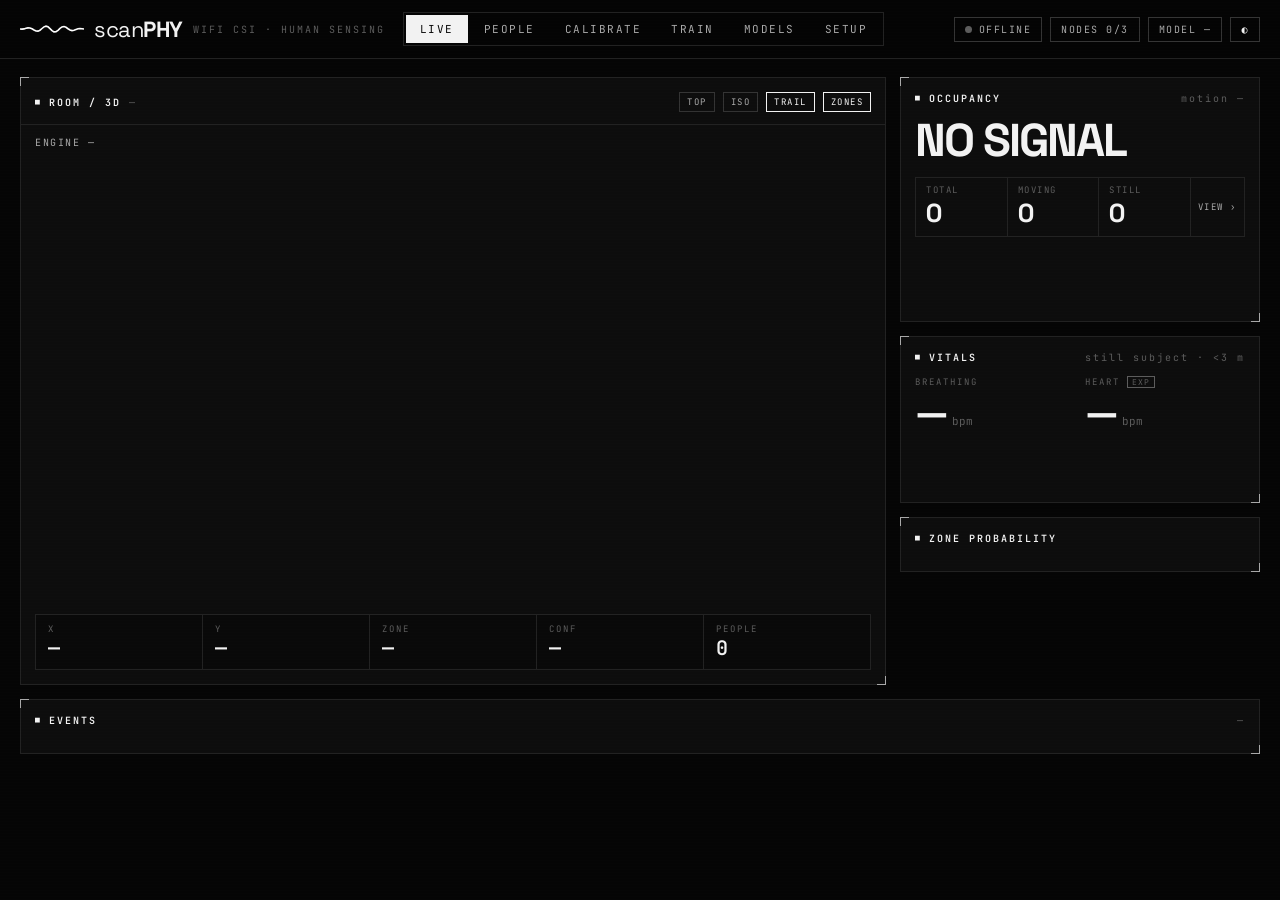
<file: scanphy/web/index.html>
<!doctype html>
<html lang="en">
<head>
<meta charset="utf-8">
<meta name="viewport" content="width=device-width, initial-scale=1">
<title>scanPHY</title>
<link rel="preconnect" href="https://fonts.googleapis.com">
<link rel="stylesheet" href="https://fonts.googleapis.com/css2?family=JetBrains+Mono:wght@300;400;600;800&family=Space+Grotesk:wght@400;600;700&display=swap">
<link rel="stylesheet" href="app.css">
<link rel="icon" href="data:image/svg+xml,%3Csvg xmlns='http://www.w3.org/2000/svg' viewBox='0 0 32 32'%3E%3Crect width='32' height='32' fill='%23000'/%3E%3Cpath d='M4 16h4l3-9 5 18 4-13 3 4h5' stroke='%23fff' stroke-width='2.4' fill='none'/%3E%3C/svg%3E">
<script type="importmap">{"imports": {"three": "./vendor/three.module.min.js"}}</script>
</head>
<body>
<div class="grain"></div>
<header class="topbar">
  <div class="brand">
    <svg viewBox="0 0 64 24" class="brand-wave" aria-hidden="true"><path id="brandPath" d="M0 12 L64 12"/></svg>
    <span class="brand-name">scan<b>PHY</b></span>
    <span class="brand-sub">wifi csi · human sensing</span>
  </div>
  <nav class="tabs" id="tabs">
    <button data-tab="live" class="on">Live</button>
    <button data-tab="people">People</button>
    <button data-tab="calibrate">Calibrate</button>
    <button data-tab="train">Train</button>
    <button data-tab="models">Models</button>
    <button data-tab="setup">Setup</button>
  </nav>
  <div class="pills">
    <span class="pill" id="pillLink"><i class="dot"></i><span>OFFLINE</span></span>
    <span class="pill" id="pillNodes">NODES 0/3</span>
    <span class="pill" id="pillModel">MODEL —</span>
    <button class="pill btn-ghost" id="themeBtn" title="Invert theme">◐</button>
  </div>
</header>

<main>
<!-- ================= LIVE ================= -->
<section class="tab-page on" id="page-live">
  <div class="live-grid">
    <div class="card viewport">
      <div class="card-h"><span>ROOM / 3D</span><span class="muted" id="roomLabel">—</span>
        <span class="spacer"></span>
        <button class="chip" id="viewTop">TOP</button><button class="chip" id="viewIso">ISO</button>
        <button class="chip on" id="toggleTrail">TRAIL</button><button class="chip on" id="toggleZones">ZONES</button></div>
      <div id="three" class="three"></div>
      <div class="hud">
        <div><small>X</small><b id="hudX">—</b></div>
        <div><small>Y</small><b id="hudY">—</b></div>
        <div><small>ZONE</small><b id="hudZone">—</b></div>
        <div><small>CONF</small><b id="hudConf">—</b></div>
        <div><small>PEOPLE</small><b id="hudPeople">0</b></div>
      </div>
      <div class="hud-tl" id="hudEngine">ENGINE —</div>
      <div class="hud-tr" id="hudTruth"></div>
    </div>

    <div class="side">
      <div class="card presence">
        <div class="card-h"><span>OCCUPANCY</span><span class="spacer"></span><span class="muted" id="motionVal">motion —</span></div>
        <div class="presence-big" id="presenceBig">NO SIGNAL</div>
        <div class="counts" id="countsLive">
          <div><small>TOTAL</small><b id="cTotal">0</b></div>
          <div><small>MOVING</small><b id="cMoving">0</b></div>
          <div><small>STILL</small><b id="cStill">0</b></div>
          <button class="chip" id="btnViewPeople">VIEW ›</button>
        </div>
        <div class="bars" id="actBars"></div>
        <canvas class="spark" id="motionSpark" height="48"></canvas>
      </div>
      <div class="card vitals">
        <div class="card-h"><span>VITALS</span><span class="spacer"></span><span class="muted">still subject · &lt;3 m</span></div>
        <div class="vit-row">
          <div class="vit"><small>BREATHING</small><b id="vBreath">—</b><em>bpm</em></div>
          <div class="vit"><small>HEART <span class="tag">EXP</span></small><b id="vHeart">—</b><em>bpm</em></div>
        </div>
        <canvas class="spark" id="breathWave" height="44"></canvas>
      </div>
      <div class="card">
        <div class="card-h"><span>ZONE PROBABILITY</span></div>
        <div class="zone-grid" id="zoneGrid"></div>
      </div>
    </div>
  </div>

  <div class="nodes-row" id="nodesRow"></div>

  <div class="card log">
    <div class="card-h"><span>EVENTS</span><span class="spacer"></span><span class="muted" id="udpStat">—</span></div>
    <ul id="events"></ul>
  </div>
</section>

<!-- ================= PEOPLE ================= -->
<section class="tab-page" id="page-people">
  <div class="people-top">
    <div class="card big-count"><small>PEOPLE IN ROOM</small><b id="pTotal">0</b><span class="muted" id="pTotalSub">—</span></div>
    <div class="card big-count"><small>MOVING</small><b id="pMoving">0</b><div class="dist" id="pDistMove"></div></div>
    <div class="card big-count"><small>STILL</small><b id="pStill">0</b><div class="dist" id="pDistStill"></div></div>
    <div class="card big-count stats"><small>LAST <span id="pWin">10</span> MIN</small>
      <div class="stat-row"><span>peak</span><b id="pPeak">0</b></div>
      <div class="stat-row"><span>occupied</span><b id="pOcc">0%</b></div>
      <div class="stat-row"><span>average</span><b id="pAvg">0</b></div></div>
  </div>
  <div class="card">
    <div class="card-h"><span>OCCUPANCY TIMELINE</span><span class="spacer"></span>
      <span class="legend"><i class="sw sw1"></i>moving <i class="sw sw2"></i>still</span>
      <button class="chip on" data-win="10">10 MIN</button><button class="chip" data-win="30">30 MIN</button><button class="chip" data-win="60">60 MIN</button></div>
    <canvas id="peopleChart" class="chart"></canvas>
  </div>
  <div class="card">
    <div class="card-h"><span>TEACH COUNTS (MAKES COUNTING ACCURATE IN YOUR ROOM)</span><span class="spacer"></span>
      <label>max people in this room <select id="maxPeople"><option>1</option><option>2</option><option>3</option></select></label></div>
    <p class="muted">The built-in models learned from simulated rooms only. Record each situation that really happens in your room
      (press the button, get into position during the countdown, then stay like that until it finishes), do each one 2-3 times,
      then press TRAIN. More examples = better counts. Set "max people" to the most people that will ever be here.</p>
    <div class="row"><label>seconds per recording <input type="number" id="teachSecs" value="30" min="10" max="120"></label>
      <span class="muted" id="teachInfo"></span></div>
    <div class="teach" id="teachGrid"></div>
    <div class="row"><button class="btn" id="btnTeachTrain">TRAIN WITH MY RECORDINGS</button>
      <button class="btn btn-ghost" id="btnTeachCancel">CANCEL RECORDING</button>
      <span class="muted">training runs in the background - see the Train tab</span></div>
  </div>
  <div class="card log">
    <div class="card-h"><span>COUNT CHANGES</span><span class="spacer"></span><span class="muted">counting is experimental · up to 3 people · more boards = better</span></div>
    <ul id="peopleEvents"></ul>
  </div>
</section>

<!-- ================= CALIBRATE ================= -->
<section class="tab-page" id="page-calibrate">
  <div class="card">
    <div class="card-h"><span>AUTO-CALIBRATE</span><span class="spacer"></span><span class="muted" id="acStatus">idle</span></div>
    <p class="muted">The nodes keep pinging the router, so WiFi frames flood the room continuously. scanPHY listens for a few minutes, picks the calmest stretch as the empty-room baseline, measures each link's noise and estimates how far the router is from each board. <b>Leave the room (or stay completely still) for at least the first 30 s.</b></p>
    <div class="row"><label>duration <select id="acSecs"><option value="60">1 min</option><option value="120" selected>2 min</option><option value="180">3 min</option><option value="300">5 min</option></select></label>
      <button class="btn" id="btnAutocal">START AUTO-CALIBRATION</button><button class="btn btn-ghost" id="btnAutocalStop">CANCEL</button></div>
    <div class="progress big"><i id="acProg"></i></div>
    <div id="acResult"></div>
  </div>
  <div class="two">
    <div class="card">
      <div class="card-h"><span>CALIBRATION WIZARD</span></div>
      <ol class="steps">
        <li><b>Empty-room baseline.</b> Everyone leaves the room. scanPHY learns what the room looks like with no one in it.
          <div class="row"><label>seconds <input type="number" id="blSecs" value="20" min="5" max="120"></label>
          <button class="btn" id="btnBaseline">CAPTURE BASELINE</button></div>
          <div class="progress"><i id="blProg"></i></div></li>
        <li><b>Grid recording.</b> Stand still at each highlighted spot on the map until the bar fills. Then walk around and leave the room for the last two steps.
          <div class="row">
            <label>grid spacing <select id="gridStep"><option>0.75</option><option selected>1.0</option><option>1.5</option></select> m</label>
            <label>seconds / spot <input type="number" id="ptSecs" value="10" min="3" max="60"></label>
            <label class="check"><input type="checkbox" id="autoTrainAfter" checked> train when finished</label>
          </div>
          <div class="row"><button class="btn" id="btnWizard">START WIZARD</button><button class="btn btn-ghost" id="btnWizardStop">STOP</button>
          <span class="muted" id="wizInfo"></span></div>
        </li>
        <li><b>Train.</b> The model is fine-tuned on the Jetson (GPU) using your recordings and hot-swapped live.</li>
      </ol>
      <div class="wizard-now" id="wizNow">
        <div class="wiz-step" id="wizStep">IDLE</div>
        <div class="wiz-big" id="wizBig">—</div>
        <div class="progress big"><i id="wizProg"></i></div>
      </div>
    </div>
    <div class="card">
      <div class="card-h"><span>FLOOR MAP</span><span class="spacer"></span><span class="muted">click to record a single spot</span></div>
      <canvas id="floorMap" class="floor"></canvas>
      <div class="row">
        <label>manual activity <select id="manAct"><option>still</option><option>moving</option><option>empty</option></select></label>
        <label>people moving <input type="number" id="manMove" value="" min="0" max="3" placeholder="auto"></label>
        <label>people still <input type="number" id="manStill" value="" min="0" max="3" placeholder="auto"></label>
        <label>seconds <input type="number" id="manSecs" value="10" min="3" max="120"></label>
        <button class="btn btn-ghost" id="btnManualFree">RECORD (NO POSITION)</button>
      </div>
    </div>
  </div>
  <div class="card">
    <div class="card-h"><span>RECORDINGS</span><span class="spacer"></span><span class="muted" id="recCount">0</span>
      <button class="chip" id="btnRecRefresh">REFRESH</button><button class="chip danger" id="btnRecClear">DELETE ALL</button></div>
    <table class="tbl" id="recTable"><thead><tr><th>id</th><th>label</th><th>position</th><th>frames</th><th>size</th><th></th></tr></thead><tbody></tbody></table>
  </div>
</section>

<!-- ================= TRAIN ================= -->
<section class="tab-page" id="page-train">
  <div class="two">
    <div class="card">
      <div class="card-h"><span>TRAINING</span><span class="spacer"></span><span class="pill" id="trainStatus">IDLE</span></div>
      <div class="row">
        <label>epochs <input type="number" id="trEpochs" value="60" min="5" max="400"></label>
        <label>synthetic windows <input type="number" id="trSynth" value="24000" min="0" max="500000" step="1000"></label>
        <label class="check"><input type="checkbox" id="trUseRec" checked> use my recordings</label>
      </div>
      <div class="row">
        <button class="btn" id="btnTrain">TRAIN NOW</button>
        <button class="btn btn-ghost" id="btnTrainStop">STOP</button>
        <label class="check"><input type="checkbox" id="autoTrain"> auto-train after 8 new recordings</label>
      </div>
      <div class="progress big"><i id="trProg"></i></div>
      <div class="metrics" id="trMetrics"></div>
      <pre class="console" id="trLog"></pre>
    </div>
    <div class="card">
      <div class="card-h"><span>LEARNING CURVE</span><span class="spacer"></span><span class="legend"><i class="l1"></i>loss <i class="l2"></i>activity <i class="l3"></i>zone</span></div>
      <canvas id="trChart" class="chart"></canvas>
    </div>
  </div>
</section>

<!-- ================= MODELS ================= -->
<section class="tab-page" id="page-models">
  <div class="card">
    <div class="card-h"><span>MODELS</span><span class="spacer"></span>
      <label class="btn btn-ghost upload">UPLOAD .NPZ<input type="file" id="modelUpload" accept=".npz"></label>
      <button class="chip" id="btnModelsRefresh">REFRESH</button></div>
    <p class="muted">Models are single <code>.npz</code> files. Train anywhere with <code>python -m scanphy train</code>, then upload here or copy into <code>models/</code> on the Jetson.</p>
    <table class="tbl" id="modelTable"><thead><tr><th>name</th><th>kind</th><th>created</th><th>activity</th><th>zone</th><th>xy err</th><th>device</th><th></th></tr></thead><tbody></tbody></table>
  </div>
</section>

<!-- ================= SETUP ================= -->
<section class="tab-page" id="page-setup">
  <div class="two">
    <div class="card">
      <div class="card-h"><span>ROOM &amp; NODES</span><span class="spacer"></span><span class="muted">metres · origin = floor corner</span></div>
      <form id="cfgForm" class="cfg"></form>
      <div class="row"><button class="btn" id="btnSaveCfg">SAVE CONFIG</button><span class="muted" id="cfgMsg"></span></div>
      <div class="row"><label class="btn btn-ghost upload">UPLOAD ROOM .GLB<input type="file" id="glbUpload" accept=".glb"></label>
        <span class="muted">Blender export, units = metres, origin at a floor corner.</span></div>
    </div>
    <div class="card">
      <div class="card-h"><span>FLASH THE ESP32-S3 NODES</span></div>
      <pre class="console code" id="flashCmds"></pre>
      <p class="muted">Place nodes in a triangle around the room at desk height (~1 m), not all on one wall, with clear line of sight between at least two pairs.</p>
    </div>
  </div>
</section>
</main>

<div class="toast" id="toast"></div>
<script type="module" src="app.js"></script>
</body>
</html>
</file>
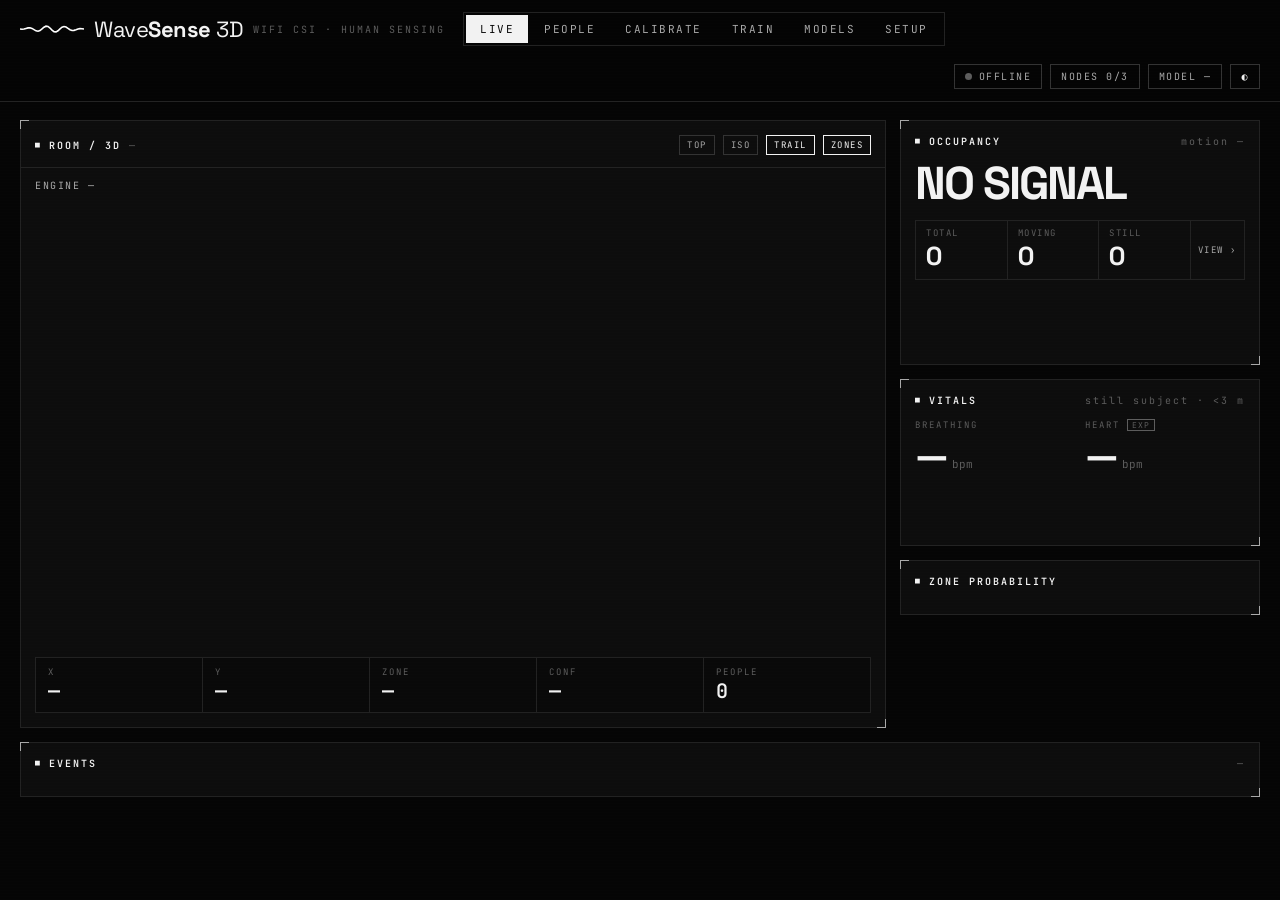
<file: wavesense/web/index.html>
<!doctype html>
<html lang="en">
<head>
<meta charset="utf-8">
<meta name="viewport" content="width=device-width, initial-scale=1">
<title>WaveSense 3D</title>
<link rel="preconnect" href="https://fonts.googleapis.com">
<link rel="stylesheet" href="https://fonts.googleapis.com/css2?family=JetBrains+Mono:wght@300;400;600;800&family=Space+Grotesk:wght@400;600;700&display=swap">
<link rel="stylesheet" href="app.css">
<link rel="icon" href="data:image/svg+xml,%3Csvg xmlns='http://www.w3.org/2000/svg' viewBox='0 0 32 32'%3E%3Crect width='32' height='32' fill='%23000'/%3E%3Cpath d='M4 16h4l3-9 5 18 4-13 3 4h5' stroke='%23fff' stroke-width='2.4' fill='none'/%3E%3C/svg%3E">
<script type="importmap">{"imports": {"three": "./vendor/three.module.min.js"}}</script>
</head>
<body>
<div class="grain"></div>
<header class="topbar">
  <div class="brand">
    <svg viewBox="0 0 64 24" class="brand-wave" aria-hidden="true"><path id="brandPath" d="M0 12 L64 12"/></svg>
    <span class="brand-name">Wave<b>Sense</b> 3D</span>
    <span class="brand-sub">wifi csi · human sensing</span>
  </div>
  <nav class="tabs" id="tabs">
    <button data-tab="live" class="on">Live</button>
    <button data-tab="people">People</button>
    <button data-tab="calibrate">Calibrate</button>
    <button data-tab="train">Train</button>
    <button data-tab="models">Models</button>
    <button data-tab="setup">Setup</button>
  </nav>
  <div class="pills">
    <span class="pill" id="pillLink"><i class="dot"></i><span>OFFLINE</span></span>
    <span class="pill" id="pillNodes">NODES 0/3</span>
    <span class="pill" id="pillModel">MODEL —</span>
    <button class="pill btn-ghost" id="themeBtn" title="Invert theme">◐</button>
  </div>
</header>

<main>
<!-- ================= LIVE ================= -->
<section class="tab-page on" id="page-live">
  <div class="live-grid">
    <div class="card viewport">
      <div class="card-h"><span>ROOM / 3D</span><span class="muted" id="roomLabel">—</span>
        <span class="spacer"></span>
        <button class="chip" id="viewTop">TOP</button><button class="chip" id="viewIso">ISO</button>
        <button class="chip on" id="toggleTrail">TRAIL</button><button class="chip on" id="toggleZones">ZONES</button></div>
      <div id="three" class="three"></div>
      <div class="hud">
        <div><small>X</small><b id="hudX">—</b></div>
        <div><small>Y</small><b id="hudY">—</b></div>
        <div><small>ZONE</small><b id="hudZone">—</b></div>
        <div><small>CONF</small><b id="hudConf">—</b></div>
        <div><small>PEOPLE</small><b id="hudPeople">0</b></div>
      </div>
      <div class="hud-tl" id="hudEngine">ENGINE —</div>
      <div class="hud-tr" id="hudTruth"></div>
    </div>

    <div class="side">
      <div class="card presence">
        <div class="card-h"><span>OCCUPANCY</span><span class="spacer"></span><span class="muted" id="motionVal">motion —</span></div>
        <div class="presence-big" id="presenceBig">NO SIGNAL</div>
        <div class="counts" id="countsLive">
          <div><small>TOTAL</small><b id="cTotal">0</b></div>
          <div><small>MOVING</small><b id="cMoving">0</b></div>
          <div><small>STILL</small><b id="cStill">0</b></div>
          <button class="chip" id="btnViewPeople">VIEW ›</button>
        </div>
        <div class="bars" id="actBars"></div>
        <canvas class="spark" id="motionSpark" height="48"></canvas>
      </div>
      <div class="card vitals">
        <div class="card-h"><span>VITALS</span><span class="spacer"></span><span class="muted">still subject · &lt;3 m</span></div>
        <div class="vit-row">
          <div class="vit"><small>BREATHING</small><b id="vBreath">—</b><em>bpm</em></div>
          <div class="vit"><small>HEART <span class="tag">EXP</span></small><b id="vHeart">—</b><em>bpm</em></div>
        </div>
        <canvas class="spark" id="breathWave" height="44"></canvas>
      </div>
      <div class="card">
        <div class="card-h"><span>ZONE PROBABILITY</span></div>
        <div class="zone-grid" id="zoneGrid"></div>
      </div>
    </div>
  </div>

  <div class="nodes-row" id="nodesRow"></div>

  <div class="card log">
    <div class="card-h"><span>EVENTS</span><span class="spacer"></span><span class="muted" id="udpStat">—</span></div>
    <ul id="events"></ul>
  </div>
</section>

<!-- ================= PEOPLE ================= -->
<section class="tab-page" id="page-people">
  <div class="people-top">
    <div class="card big-count"><small>PEOPLE IN ROOM</small><b id="pTotal">0</b><span class="muted" id="pTotalSub">—</span></div>
    <div class="card big-count"><small>MOVING</small><b id="pMoving">0</b><div class="dist" id="pDistMove"></div></div>
    <div class="card big-count"><small>STILL</small><b id="pStill">0</b><div class="dist" id="pDistStill"></div></div>
    <div class="card big-count stats"><small>LAST <span id="pWin">10</span> MIN</small>
      <div class="stat-row"><span>peak</span><b id="pPeak">0</b></div>
      <div class="stat-row"><span>occupied</span><b id="pOcc">0%</b></div>
      <div class="stat-row"><span>average</span><b id="pAvg">0</b></div></div>
  </div>
  <div class="card">
    <div class="card-h"><span>OCCUPANCY TIMELINE</span><span class="spacer"></span>
      <span class="legend"><i class="sw sw1"></i>moving <i class="sw sw2"></i>still</span>
      <button class="chip on" data-win="10">10 MIN</button><button class="chip" data-win="30">30 MIN</button><button class="chip" data-win="60">60 MIN</button></div>
    <canvas id="peopleChart" class="chart"></canvas>
  </div>
  <div class="card">
    <div class="card-h"><span>TEACH COUNTS (MAKES COUNTING ACCURATE IN YOUR ROOM)</span><span class="spacer"></span>
      <label>max people in this room <select id="maxPeople"><option>1</option><option>2</option><option>3</option></select></label></div>
    <p class="muted">The built-in models learned from simulated rooms only. Record each situation that really happens in your room
      (press the button, get into position during the countdown, then stay like that until it finishes), do each one 2-3 times,
      then press TRAIN. More examples = better counts. Set "max people" to the most people that will ever be here.</p>
    <div class="row"><label>seconds per recording <input type="number" id="teachSecs" value="30" min="10" max="120"></label>
      <span class="muted" id="teachInfo"></span></div>
    <div class="teach" id="teachGrid"></div>
    <div class="row"><button class="btn" id="btnTeachTrain">TRAIN WITH MY RECORDINGS</button>
      <button class="btn btn-ghost" id="btnTeachCancel">CANCEL RECORDING</button>
      <span class="muted">training runs in the background - see the Train tab</span></div>
  </div>
  <div class="card log">
    <div class="card-h"><span>COUNT CHANGES</span><span class="spacer"></span><span class="muted">counting is experimental · up to 3 people · more boards = better</span></div>
    <ul id="peopleEvents"></ul>
  </div>
</section>

<!-- ================= CALIBRATE ================= -->
<section class="tab-page" id="page-calibrate">
  <div class="card">
    <div class="card-h"><span>AUTO-CALIBRATE</span><span class="spacer"></span><span class="muted" id="acStatus">idle</span></div>
    <p class="muted">The nodes keep pinging the router, so WiFi frames flood the room continuously. WaveSense 3D listens for a few minutes, picks the calmest stretch as the empty-room baseline, measures each link's noise and estimates how far the router is from each board. <b>Leave the room (or stay completely still) for at least the first 30 s.</b></p>
    <div class="row"><label>duration <select id="acSecs"><option value="60">1 min</option><option value="120" selected>2 min</option><option value="180">3 min</option><option value="300">5 min</option></select></label>
      <button class="btn" id="btnAutocal">START AUTO-CALIBRATION</button><button class="btn btn-ghost" id="btnAutocalStop">CANCEL</button></div>
    <div class="progress big"><i id="acProg"></i></div>
    <div id="acResult"></div>
  </div>
  <div class="two">
    <div class="card">
      <div class="card-h"><span>CALIBRATION WIZARD</span></div>
      <ol class="steps">
        <li><b>Empty-room baseline.</b> Everyone leaves the room. WaveSense 3D learns what the room looks like with no one in it.
          <div class="row"><label>seconds <input type="number" id="blSecs" value="20" min="5" max="120"></label>
          <button class="btn" id="btnBaseline">CAPTURE BASELINE</button></div>
          <div class="progress"><i id="blProg"></i></div></li>
        <li><b>Grid recording.</b> Stand still at each highlighted spot on the map until the bar fills. Then walk around and leave the room for the last two steps.
          <div class="row">
            <label>grid spacing <select id="gridStep"><option>0.75</option><option selected>1.0</option><option>1.5</option></select> m</label>
            <label>seconds / spot <input type="number" id="ptSecs" value="10" min="3" max="60"></label>
            <label class="check"><input type="checkbox" id="autoTrainAfter" checked> train when finished</label>
          </div>
          <div class="row"><button class="btn" id="btnWizard">START WIZARD</button><button class="btn btn-ghost" id="btnWizardStop">STOP</button>
          <span class="muted" id="wizInfo"></span></div>
        </li>
        <li><b>Train.</b> The model is fine-tuned on the Jetson (GPU) using your recordings and hot-swapped live.</li>
      </ol>
      <div class="wizard-now" id="wizNow">
        <div class="wiz-step" id="wizStep">IDLE</div>
        <div class="wiz-big" id="wizBig">—</div>
        <div class="progress big"><i id="wizProg"></i></div>
      </div>
    </div>
    <div class="card">
      <div class="card-h"><span>FLOOR MAP</span><span class="spacer"></span><span class="muted">click to record a single spot</span></div>
      <canvas id="floorMap" class="floor"></canvas>
      <div class="row">
        <label>manual activity <select id="manAct"><option>still</option><option>moving</option><option>empty</option></select></label>
        <label>people moving <input type="number" id="manMove" value="" min="0" max="3" placeholder="auto"></label>
        <label>people still <input type="number" id="manStill" value="" min="0" max="3" placeholder="auto"></label>
        <label>seconds <input type="number" id="manSecs" value="10" min="3" max="120"></label>
        <button class="btn btn-ghost" id="btnManualFree">RECORD (NO POSITION)</button>
      </div>
    </div>
  </div>
  <div class="card">
    <div class="card-h"><span>RECORDINGS</span><span class="spacer"></span><span class="muted" id="recCount">0</span>
      <button class="chip" id="btnRecRefresh">REFRESH</button><button class="chip danger" id="btnRecClear">DELETE ALL</button></div>
    <table class="tbl" id="recTable"><thead><tr><th>id</th><th>label</th><th>position</th><th>frames</th><th>size</th><th></th></tr></thead><tbody></tbody></table>
  </div>
</section>

<!-- ================= TRAIN ================= -->
<section class="tab-page" id="page-train">
  <div class="two">
    <div class="card">
      <div class="card-h"><span>TRAINING</span><span class="spacer"></span><span class="pill" id="trainStatus">IDLE</span></div>
      <div class="row">
        <label>epochs <input type="number" id="trEpochs" value="60" min="5" max="400"></label>
        <label>synthetic windows <input type="number" id="trSynth" value="24000" min="0" max="500000" step="1000"></label>
        <label class="check"><input type="checkbox" id="trUseRec" checked> use my recordings</label>
      </div>
      <div class="row">
        <button class="btn" id="btnTrain">TRAIN NOW</button>
        <button class="btn btn-ghost" id="btnTrainStop">STOP</button>
        <label class="check"><input type="checkbox" id="autoTrain"> auto-train after 8 new recordings</label>
      </div>
      <div class="progress big"><i id="trProg"></i></div>
      <div class="metrics" id="trMetrics"></div>
      <pre class="console" id="trLog"></pre>
    </div>
    <div class="card">
      <div class="card-h"><span>LEARNING CURVE</span><span class="spacer"></span><span class="legend"><i class="l1"></i>loss <i class="l2"></i>activity <i class="l3"></i>zone</span></div>
      <canvas id="trChart" class="chart"></canvas>
    </div>
  </div>
</section>

<!-- ================= MODELS ================= -->
<section class="tab-page" id="page-models">
  <div class="card">
    <div class="card-h"><span>MODELS</span><span class="spacer"></span>
      <label class="btn btn-ghost upload">UPLOAD .NPZ<input type="file" id="modelUpload" accept=".npz"></label>
      <button class="chip" id="btnModelsRefresh">REFRESH</button></div>
    <p class="muted">Models are single <code>.npz</code> files. Train anywhere with <code>python -m wavesense train</code>, then upload here or copy into <code>models/</code> on the Jetson.</p>
    <table class="tbl" id="modelTable"><thead><tr><th>name</th><th>kind</th><th>created</th><th>activity</th><th>zone</th><th>xy err</th><th>device</th><th></th></tr></thead><tbody></tbody></table>
  </div>
</section>

<!-- ================= SETUP ================= -->
<section class="tab-page" id="page-setup">
  <div class="two">
    <div class="card">
      <div class="card-h"><span>ROOM &amp; NODES</span><span class="spacer"></span><span class="muted">metres · origin = floor corner</span></div>
      <form id="cfgForm" class="cfg"></form>
      <div class="row"><button class="btn" id="btnSaveCfg">SAVE CONFIG</button><span class="muted" id="cfgMsg"></span></div>
      <div class="row"><label class="btn btn-ghost upload">UPLOAD ROOM .GLB<input type="file" id="glbUpload" accept=".glb"></label>
        <span class="muted">Blender export, units = metres, origin at a floor corner.</span></div>
    </div>
    <div class="card">
      <div class="card-h"><span>FLASH THE ESP32-S3 NODES</span></div>
      <pre class="console code" id="flashCmds"></pre>
      <p class="muted">Place nodes in a triangle around the room at desk height (~1 m), not all on one wall, with clear line of sight between at least two pairs.</p>
    </div>
  </div>
</section>
</main>

<div class="toast" id="toast"></div>
<script type="module" src="app.js"></script>
</body>
</html>
</file>
<file: scanphy/web/app.css>
:root {
  --bg: #050505;
  --bg2: #0c0c0c;
  --card: #0d0d0d;
  --line: #222;
  --line2: #333;
  --fg: #f2f2f2;
  --fg2: #a8a8a8;
  --fg3: #5c5c5c;
  --accent: #ffffff;
  --mono: "JetBrains Mono", ui-monospace, SFMono-Regular, Menlo, Consolas, monospace;
  --sans: "Space Grotesk", system-ui, sans-serif;
}
:root[data-theme="light"] {
  --bg: #f4f4f1; --bg2: #ebebe7; --card: #fbfbf9; --line: #d6d6d0; --line2: #c2c2bb;
  --fg: #0b0b0b; --fg2: #4b4b4b; --fg3: #8f8f8a; --accent: #000;
}
* { box-sizing: border-box; }
html, body { margin: 0; background: var(--bg); color: var(--fg); font-family: var(--mono); font-size: 13px; }
body { min-height: 100vh; }
.grain { pointer-events: none; position: fixed; inset: 0; z-index: 50; opacity: .05;
  background-image: repeating-linear-gradient(0deg, rgba(255,255,255,.6) 0 1px, transparent 1px 3px); mix-blend-mode: overlay; }

/* ---- top bar ---- */
.topbar { position: sticky; top: 0; z-index: 20; display: flex; align-items: center; gap: 18px; padding: 12px 20px;
  background: color-mix(in srgb, var(--bg) 88%, transparent); backdrop-filter: blur(8px); border-bottom: 1px solid var(--line); flex-wrap: wrap; }
.brand { display: flex; align-items: center; gap: 10px; }
.brand-wave { width: 64px; height: 24px; }
.brand-wave path { stroke: var(--accent); stroke-width: 1.6; fill: none; }
.brand-name { font-family: var(--sans); font-size: 22px; letter-spacing: -.5px; font-weight: 400; }
.brand-name b { font-weight: 700; }
.brand-sub { color: var(--fg3); font-size: 10px; text-transform: uppercase; letter-spacing: 2px; }
.tabs { display: flex; gap: 2px; border: 1px solid var(--line); padding: 2px; }
.tabs button { background: none; border: 0; color: var(--fg2); font: inherit; padding: 7px 14px; cursor: pointer;
  text-transform: uppercase; letter-spacing: 1.5px; font-size: 11px; }
.tabs button:hover { color: var(--fg); }
.tabs button.on { background: var(--fg); color: var(--bg); }
.pills { margin-left: auto; display: flex; gap: 8px; align-items: center; flex-wrap: wrap; }
.pill { border: 1px solid var(--line2); padding: 5px 10px; font-size: 10px; letter-spacing: 1.5px; text-transform: uppercase;
  color: var(--fg2); display: inline-flex; align-items: center; gap: 7px; background: none; font-family: var(--mono); }
.pill .dot { width: 7px; height: 7px; border-radius: 50%; background: var(--fg3); }
.pill.live .dot { background: var(--fg); box-shadow: 0 0 0 0 var(--fg); animation: pulse 1.6s infinite; }
.pill.live { color: var(--fg); border-color: var(--fg); }
@keyframes pulse { 0% { box-shadow: 0 0 0 0 rgba(255,255,255,.7); } 100% { box-shadow: 0 0 0 9px rgba(255,255,255,0); } }

main { padding: 18px 20px 40px; max-width: 1680px; margin: 0 auto; }
.tab-page { display: none; animation: fade .25s ease; }
.tab-page.on { display: block; }
@keyframes fade { from { opacity: 0; transform: translateY(4px); } to { opacity: 1; transform: none; } }

/* ---- cards ---- */
.card { background: var(--card); border: 1px solid var(--line); padding: 14px; position: relative; margin-bottom: 14px; }
.card::before, .card::after { content: ""; position: absolute; width: 8px; height: 8px; border-color: var(--fg2); border-style: solid; }
.card::before { top: -1px; left: -1px; border-width: 1px 0 0 1px; }
.card::after { bottom: -1px; right: -1px; border-width: 0 1px 1px 0; }
.card-h { display: flex; align-items: center; gap: 8px; font-size: 10px; letter-spacing: 2px; color: var(--fg2); margin-bottom: 12px; flex-wrap: wrap; }
.card-h > span:first-child { color: var(--fg); font-weight: 600; }
.card-h > span:first-child::before { content: "■ "; font-size: 8px; vertical-align: 1px; }
.spacer { flex: 1; }
.muted { color: var(--fg3); }
.tag { border: 1px solid var(--fg3); padding: 0 4px; font-size: 8px; letter-spacing: 1px; }

.live-grid { display: grid; grid-template-columns: minmax(0, 1fr) 360px; gap: 14px; }
.side .card { margin-bottom: 14px; }
.viewport { padding: 14px 14px 0; }
.three { height: 560px; margin: 0 -14px; border-top: 1px solid var(--line); position: relative; overflow: hidden; }
.three canvas { display: block; width: 100% !important; height: 100% !important; }
.live-grid > *, .two > *, .nodes-row > * { min-width: 0; }
.hud { position: absolute; left: 14px; right: 14px; bottom: 14px; display: grid; grid-template-columns: repeat(5, 1fr); gap: 1px;
  background: var(--line); border: 1px solid var(--line); pointer-events: none; }
.hud div { background: color-mix(in srgb, var(--bg) 85%, transparent); padding: 8px 12px; }
.hud small { display: block; color: var(--fg3); font-size: 9px; letter-spacing: 2px; }
.hud b { font-size: 20px; font-weight: 600; font-variant-numeric: tabular-nums; }
.hud-tl, .hud-tr { position: absolute; top: 58px; font-size: 10px; letter-spacing: 1.5px; color: var(--fg2); pointer-events: none; }
.hud-tl { left: 14px; }
.hud-tr { right: 14px; text-align: right; }

.presence-big { font-family: var(--sans); font-size: 46px; font-weight: 700; letter-spacing: -2px; line-height: 1; margin: 4px 0 14px; }
.presence-big.on { animation: glitch 2.5s infinite; }
@keyframes glitch { 0%, 92%, 100% { transform: none; opacity: 1; } 93% { transform: translateX(2px); opacity: .7; } 95% { transform: translateX(-2px); } }
.bars { display: grid; gap: 6px; margin-bottom: 10px; }
.bar { display: grid; grid-template-columns: 70px 1fr 44px; align-items: center; gap: 8px; font-size: 10px; letter-spacing: 1px; color: var(--fg2); }
.bar .track { height: 8px; border: 1px solid var(--line2); position: relative; overflow: hidden; }
.bar .fill { position: absolute; inset: 0 auto 0 0; background: var(--fg); transition: width .25s; }
.bar.max { color: var(--fg); }
.bar span:last-child { text-align: right; font-variant-numeric: tabular-nums; }
.spark { width: 100%; height: 48px; display: block; }
#breathWave { height: 44px; }

.vit-row { display: grid; grid-template-columns: 1fr 1fr; gap: 10px; margin-bottom: 8px; }
.vit small { display: block; color: var(--fg3); font-size: 9px; letter-spacing: 2px; }
.vit b { font-family: var(--sans); font-size: 38px; font-weight: 700; letter-spacing: -1px; font-variant-numeric: tabular-nums; }
.vit em { font-style: normal; color: var(--fg3); margin-left: 4px; font-size: 11px; }

.zone-grid { display: grid; gap: 3px; }
.zone-grid div { aspect-ratio: 1.4; border: 1px solid var(--line2); display: flex; align-items: flex-end; justify-content: space-between;
  padding: 4px 6px; font-size: 10px; color: var(--fg2); transition: background .3s, color .3s; }
.zone-grid div.hot { color: var(--bg); }

.nodes-row { display: grid; grid-template-columns: repeat(3, 1fr); gap: 14px; }
.node .stats { display: grid; grid-template-columns: repeat(4, 1fr); gap: 6px; margin-bottom: 10px; }
.node .stats small { display: block; font-size: 9px; color: var(--fg3); letter-spacing: 1.5px; }
.node .stats b { font-size: 15px; font-variant-numeric: tabular-nums; }
.node canvas { width: 100%; height: 90px; display: block; image-rendering: pixelated; border: 1px solid var(--line); }
.node.dead { opacity: .45; }
.node .state { font-size: 10px; letter-spacing: 1.5px; }

.log ul { list-style: none; margin: 0; padding: 0; max-height: 160px; overflow: auto; font-size: 11px; }
.log li { padding: 3px 0; border-bottom: 1px dashed var(--line); color: var(--fg2); display: flex; gap: 12px; }
.log li time { color: var(--fg3); }
.log li.warn { color: var(--fg); }
.log li.warn::before { content: "!"; font-weight: 800; }

/* ---- forms ---- */
.two { display: grid; grid-template-columns: 1fr 1fr; gap: 14px; }
.row { display: flex; gap: 10px; align-items: center; flex-wrap: wrap; margin: 10px 0; }
label { color: var(--fg2); font-size: 11px; display: inline-flex; gap: 6px; align-items: center; }
input, select { background: var(--bg); color: var(--fg); border: 1px solid var(--line2); font: inherit; padding: 6px 8px; width: 80px; }
select { width: auto; }
input[type=checkbox] { width: auto; accent-color: var(--fg); }
input:focus, select:focus { outline: 1px solid var(--fg); }
.btn { background: var(--fg); color: var(--bg); border: 1px solid var(--fg); font: inherit; font-weight: 600; letter-spacing: 1.5px;
  font-size: 11px; padding: 8px 14px; cursor: pointer; transition: transform .1s; }
.btn:hover { transform: translate(-1px, -1px); box-shadow: 2px 2px 0 var(--fg3); }
.btn:disabled { opacity: .35; cursor: not-allowed; transform: none; box-shadow: none; }
.btn-ghost { background: transparent; color: var(--fg); }
.chip { background: none; border: 1px solid var(--line2); color: var(--fg2); font: inherit; font-size: 9px; letter-spacing: 1.5px; padding: 3px 7px; cursor: pointer; }
.chip.on, .chip:hover { color: var(--fg); border-color: var(--fg); }
.chip.danger:hover { background: var(--fg); color: var(--bg); }
.upload { position: relative; overflow: hidden; }
.upload input { position: absolute; inset: 0; opacity: 0; cursor: pointer; width: 100%; }
.progress { height: 4px; border: 1px solid var(--line2); margin-top: 6px; position: relative; overflow: hidden; }
.progress.big { height: 10px; }
.progress i { position: absolute; inset: 0 auto 0 0; width: 0; background: var(--fg); transition: width .2s; }
.progress i.indet { width: 30% !important; animation: indet 1.2s infinite linear; }
@keyframes indet { from { left: -30%; } to { left: 100%; } }
.check { cursor: pointer; }

.steps { padding-left: 20px; line-height: 1.6; color: var(--fg2); }
.steps li { margin-bottom: 14px; }
.steps b { color: var(--fg); }
.wizard-now { border: 1px dashed var(--line2); padding: 16px; text-align: center; }
.wiz-step { font-size: 10px; letter-spacing: 3px; color: var(--fg3); }
.wiz-big { font-family: var(--sans); font-size: 34px; font-weight: 700; margin: 8px 0; letter-spacing: -1px; }
.floor { width: 100%; aspect-ratio: 6 / 5; display: block; border: 1px solid var(--line); cursor: crosshair; }

.tbl { width: 100%; border-collapse: collapse; font-size: 11px; }
.tbl th { text-align: left; color: var(--fg3); font-weight: 400; letter-spacing: 1.5px; font-size: 9px; text-transform: uppercase;
  padding: 6px 8px; border-bottom: 1px solid var(--line2); }
.tbl td { padding: 7px 8px; border-bottom: 1px solid var(--line); font-variant-numeric: tabular-nums; }
.tbl tr.active td { background: var(--bg2); }
.tbl tr.active td:first-child::before { content: "● "; }
.tbl td:last-child { text-align: right; white-space: nowrap; }

.metrics { display: grid; grid-template-columns: repeat(4, 1fr); gap: 1px; background: var(--line); border: 1px solid var(--line); margin: 12px 0; }
.metrics div { background: var(--card); padding: 10px; }
.metrics small { display: block; font-size: 9px; color: var(--fg3); letter-spacing: 1.5px; }
.metrics b { font-size: 20px; font-family: var(--sans); }
.console { background: var(--bg); border: 1px solid var(--line); padding: 10px; font-size: 11px; color: var(--fg2); max-height: 220px;
  overflow: auto; white-space: pre-wrap; margin: 0; }
.console.code { color: var(--fg); max-height: none; }
.chart { width: 100%; height: 340px; display: block; }
.legend { display: inline-flex; gap: 6px; align-items: center; }
.legend i { display: inline-block; width: 14px; height: 0; border-top: 2px solid var(--fg); margin-left: 6px; }
.legend i.l2 { border-top-style: dashed; }
.legend i.l3 { border-top-style: dotted; }

.cfg { display: grid; grid-template-columns: repeat(auto-fill, minmax(150px, 1fr)); gap: 8px 12px; }
.cfg fieldset { grid-column: 1 / -1; border: 1px solid var(--line); padding: 8px 10px; display: flex; gap: 10px; flex-wrap: wrap; }
.cfg legend { color: var(--fg); font-size: 10px; letter-spacing: 2px; padding: 0 6px; }
.cfg input { width: 72px; }
.cfg input.wide { width: 120px; }
code { background: var(--bg2); padding: 1px 5px; }

.toast { position: fixed; bottom: 18px; left: 50%; transform: translate(-50%, 30px); opacity: 0; background: var(--fg); color: var(--bg);
  padding: 10px 16px; font-size: 12px; letter-spacing: 1px; transition: all .25s; z-index: 60; pointer-events: none; }
.toast.on { opacity: 1; transform: translate(-50%, 0); }

@media (max-width: 1100px) {
  .live-grid, .two { grid-template-columns: 1fr; }
  .nodes-row { grid-template-columns: 1fr; }
  .three { height: 420px; }
}
@media (max-width: 600px) {
  main { padding: 12px 12px 30px; }
  .topbar { padding: 10px 12px; gap: 10px; }
  .brand-sub { display: none; }
  .tabs { width: 100%; }
  .tabs button { padding: 6px 4px; letter-spacing: .5px; flex: 1; font-size: 10px; }
  .pills { margin-left: 0; }
  .hud-tr { display: none; }
  .hud { grid-template-columns: repeat(2, 1fr); }
  .presence-big { font-size: 34px; }
  .metrics { grid-template-columns: repeat(2, 1fr); }
  .tbl { display: block; overflow-x: auto; }
}

/* ---- people counts ---- */
.counts { display: grid; grid-template-columns: repeat(3, 1fr) auto; gap: 1px; background: var(--line); border: 1px solid var(--line); margin-bottom: 12px; align-items: stretch; }
.counts > div { background: var(--card); padding: 6px 10px; }
.counts small { display: block; font-size: 9px; color: var(--fg3); letter-spacing: 1.5px; }
.counts b { font-family: var(--sans); font-size: 26px; font-weight: 700; font-variant-numeric: tabular-nums; }
.counts .chip { border: 0; background: var(--card); }
.people-top { display: grid; grid-template-columns: 1.3fr 1fr 1fr 1fr; gap: 14px; }
.big-count small { display: block; font-size: 10px; letter-spacing: 2px; color: var(--fg2); }
.big-count > b { display: block; font-family: var(--sans); font-size: 88px; line-height: 1; font-weight: 700; letter-spacing: -4px; margin: 10px 0; font-variant-numeric: tabular-nums; }
.dist { display: grid; grid-template-columns: repeat(4, 1fr); gap: 4px; align-items: end; height: 46px; }
.dist div { background: var(--fg); min-height: 2px; position: relative; transition: height .3s; }
.dist div span { position: absolute; bottom: -14px; left: 0; right: 0; text-align: center; font-size: 9px; color: var(--fg3); }
.stats .stat-row { display: flex; justify-content: space-between; border-bottom: 1px dashed var(--line); padding: 8px 0; color: var(--fg2); }
.stats .stat-row b { color: var(--fg); font-size: 18px; font-family: var(--sans); }
.legend i.sw { width: 12px; height: 10px; border: 1px solid var(--fg); margin-left: 8px; border-top-width: 1px; }
.legend i.sw1 { background: var(--fg); }
.legend i.sw2 { background: repeating-linear-gradient(45deg, var(--fg) 0 2px, transparent 2px 5px); }
.ac-table td b { font-family: var(--sans); font-size: 16px; }
.note { border-left: 2px solid var(--fg); padding: 6px 10px; color: var(--fg2); margin: 10px 0; }
@media (max-width: 1100px) { .people-top { grid-template-columns: 1fr 1fr; } }
@media (max-width: 600px) { .hud { grid-template-columns: repeat(3, 1fr); } .big-count > b { font-size: 64px; } }
.teach { display: grid; grid-template-columns: repeat(auto-fill, minmax(190px, 1fr)); gap: 10px; }
.teach button { text-align: left; background: var(--bg); border: 1px solid var(--line2); color: var(--fg); font: inherit; padding: 12px; cursor: pointer; }
.teach button:hover { border-color: var(--fg); }
.teach button b { display: block; font-family: var(--sans); font-size: 16px; margin-bottom: 4px; }
.teach button small { color: var(--fg3); font-size: 10px; letter-spacing: 1px; }
.teach button.rec { background: var(--fg); color: var(--bg); }
.teach button.rec small { color: var(--bg); }
.teach button:disabled { opacity: .4; cursor: not-allowed; }
</file>
<file: wavesense/web/app.css>
:root {
  --bg: #050505;
  --bg2: #0c0c0c;
  --card: #0d0d0d;
  --line: #222;
  --line2: #333;
  --fg: #f2f2f2;
  --fg2: #a8a8a8;
  --fg3: #5c5c5c;
  --accent: #ffffff;
  --mono: "JetBrains Mono", ui-monospace, SFMono-Regular, Menlo, Consolas, monospace;
  --sans: "Space Grotesk", system-ui, sans-serif;
}
:root[data-theme="light"] {
  --bg: #f4f4f1; --bg2: #ebebe7; --card: #fbfbf9; --line: #d6d6d0; --line2: #c2c2bb;
  --fg: #0b0b0b; --fg2: #4b4b4b; --fg3: #8f8f8a; --accent: #000;
}
* { box-sizing: border-box; }
html, body { margin: 0; background: var(--bg); color: var(--fg); font-family: var(--mono); font-size: 13px; }
body { min-height: 100vh; }
.grain { pointer-events: none; position: fixed; inset: 0; z-index: 50; opacity: .05;
  background-image: repeating-linear-gradient(0deg, rgba(255,255,255,.6) 0 1px, transparent 1px 3px); mix-blend-mode: overlay; }

/* ---- top bar ---- */
.topbar { position: sticky; top: 0; z-index: 20; display: flex; align-items: center; gap: 18px; padding: 12px 20px;
  background: color-mix(in srgb, var(--bg) 88%, transparent); backdrop-filter: blur(8px); border-bottom: 1px solid var(--line); flex-wrap: wrap; }
.brand { display: flex; align-items: center; gap: 10px; }
.brand-wave { width: 64px; height: 24px; }
.brand-wave path { stroke: var(--accent); stroke-width: 1.6; fill: none; }
.brand-name { font-family: var(--sans); font-size: 22px; letter-spacing: -.5px; font-weight: 400; }
.brand-name b { font-weight: 700; }
.brand-sub { color: var(--fg3); font-size: 10px; text-transform: uppercase; letter-spacing: 2px; }
.tabs { display: flex; gap: 2px; border: 1px solid var(--line); padding: 2px; }
.tabs button { background: none; border: 0; color: var(--fg2); font: inherit; padding: 7px 14px; cursor: pointer;
  text-transform: uppercase; letter-spacing: 1.5px; font-size: 11px; }
.tabs button:hover { color: var(--fg); }
.tabs button.on { background: var(--fg); color: var(--bg); }
.pills { margin-left: auto; display: flex; gap: 8px; align-items: center; flex-wrap: wrap; }
.pill { border: 1px solid var(--line2); padding: 5px 10px; font-size: 10px; letter-spacing: 1.5px; text-transform: uppercase;
  color: var(--fg2); display: inline-flex; align-items: center; gap: 7px; background: none; font-family: var(--mono); }
.pill .dot { width: 7px; height: 7px; border-radius: 50%; background: var(--fg3); }
.pill.live .dot { background: var(--fg); box-shadow: 0 0 0 0 var(--fg); animation: pulse 1.6s infinite; }
.pill.live { color: var(--fg); border-color: var(--fg); }
@keyframes pulse { 0% { box-shadow: 0 0 0 0 rgba(255,255,255,.7); } 100% { box-shadow: 0 0 0 9px rgba(255,255,255,0); } }

main { padding: 18px 20px 40px; max-width: 1680px; margin: 0 auto; }
.tab-page { display: none; animation: fade .25s ease; }
.tab-page.on { display: block; }
@keyframes fade { from { opacity: 0; transform: translateY(4px); } to { opacity: 1; transform: none; } }

/* ---- cards ---- */
.card { background: var(--card); border: 1px solid var(--line); padding: 14px; position: relative; margin-bottom: 14px; }
.card::before, .card::after { content: ""; position: absolute; width: 8px; height: 8px; border-color: var(--fg2); border-style: solid; }
.card::before { top: -1px; left: -1px; border-width: 1px 0 0 1px; }
.card::after { bottom: -1px; right: -1px; border-width: 0 1px 1px 0; }
.card-h { display: flex; align-items: center; gap: 8px; font-size: 10px; letter-spacing: 2px; color: var(--fg2); margin-bottom: 12px; flex-wrap: wrap; }
.card-h > span:first-child { color: var(--fg); font-weight: 600; }
.card-h > span:first-child::before { content: "■ "; font-size: 8px; vertical-align: 1px; }
.spacer { flex: 1; }
.muted { color: var(--fg3); }
.tag { border: 1px solid var(--fg3); padding: 0 4px; font-size: 8px; letter-spacing: 1px; }

.live-grid { display: grid; grid-template-columns: minmax(0, 1fr) 360px; gap: 14px; }
.side .card { margin-bottom: 14px; }
.viewport { padding: 14px 14px 0; }
.three { height: 560px; margin: 0 -14px; border-top: 1px solid var(--line); position: relative; overflow: hidden; }
.three canvas { display: block; width: 100% !important; height: 100% !important; }
.live-grid > *, .two > *, .nodes-row > * { min-width: 0; }
.hud { position: absolute; left: 14px; right: 14px; bottom: 14px; display: grid; grid-template-columns: repeat(5, 1fr); gap: 1px;
  background: var(--line); border: 1px solid var(--line); pointer-events: none; }
.hud div { background: color-mix(in srgb, var(--bg) 85%, transparent); padding: 8px 12px; }
.hud small { display: block; color: var(--fg3); font-size: 9px; letter-spacing: 2px; }
.hud b { font-size: 20px; font-weight: 600; font-variant-numeric: tabular-nums; }
.hud-tl, .hud-tr { position: absolute; top: 58px; font-size: 10px; letter-spacing: 1.5px; color: var(--fg2); pointer-events: none; }
.hud-tl { left: 14px; }
.hud-tr { right: 14px; text-align: right; }

.presence-big { font-family: var(--sans); font-size: 46px; font-weight: 700; letter-spacing: -2px; line-height: 1; margin: 4px 0 14px; }
.presence-big.on { animation: glitch 2.5s infinite; }
@keyframes glitch { 0%, 92%, 100% { transform: none; opacity: 1; } 93% { transform: translateX(2px); opacity: .7; } 95% { transform: translateX(-2px); } }
.bars { display: grid; gap: 6px; margin-bottom: 10px; }
.bar { display: grid; grid-template-columns: 70px 1fr 44px; align-items: center; gap: 8px; font-size: 10px; letter-spacing: 1px; color: var(--fg2); }
.bar .track { height: 8px; border: 1px solid var(--line2); position: relative; overflow: hidden; }
.bar .fill { position: absolute; inset: 0 auto 0 0; background: var(--fg); transition: width .25s; }
.bar.max { color: var(--fg); }
.bar span:last-child { text-align: right; font-variant-numeric: tabular-nums; }
.spark { width: 100%; height: 48px; display: block; }
#breathWave { height: 44px; }

.vit-row { display: grid; grid-template-columns: 1fr 1fr; gap: 10px; margin-bottom: 8px; }
.vit small { display: block; color: var(--fg3); font-size: 9px; letter-spacing: 2px; }
.vit b { font-family: var(--sans); font-size: 38px; font-weight: 700; letter-spacing: -1px; font-variant-numeric: tabular-nums; }
.vit em { font-style: normal; color: var(--fg3); margin-left: 4px; font-size: 11px; }

.zone-grid { display: grid; gap: 3px; }
.zone-grid div { aspect-ratio: 1.4; border: 1px solid var(--line2); display: flex; align-items: flex-end; justify-content: space-between;
  padding: 4px 6px; font-size: 10px; color: var(--fg2); transition: background .3s, color .3s; }
.zone-grid div.hot { color: var(--bg); }

.nodes-row { display: grid; grid-template-columns: repeat(3, 1fr); gap: 14px; }
.node .stats { display: grid; grid-template-columns: repeat(4, 1fr); gap: 6px; margin-bottom: 10px; }
.node .stats small { display: block; font-size: 9px; color: var(--fg3); letter-spacing: 1.5px; }
.node .stats b { font-size: 15px; font-variant-numeric: tabular-nums; }
.node canvas { width: 100%; height: 90px; display: block; image-rendering: pixelated; border: 1px solid var(--line); }
.node.dead { opacity: .45; }
.node .state { font-size: 10px; letter-spacing: 1.5px; }

.log ul { list-style: none; margin: 0; padding: 0; max-height: 160px; overflow: auto; font-size: 11px; }
.log li { padding: 3px 0; border-bottom: 1px dashed var(--line); color: var(--fg2); display: flex; gap: 12px; }
.log li time { color: var(--fg3); }
.log li.warn { color: var(--fg); }
.log li.warn::before { content: "!"; font-weight: 800; }

/* ---- forms ---- */
.two { display: grid; grid-template-columns: 1fr 1fr; gap: 14px; }
.row { display: flex; gap: 10px; align-items: center; flex-wrap: wrap; margin: 10px 0; }
label { color: var(--fg2); font-size: 11px; display: inline-flex; gap: 6px; align-items: center; }
input, select { background: var(--bg); color: var(--fg); border: 1px solid var(--line2); font: inherit; padding: 6px 8px; width: 80px; }
select { width: auto; }
input[type=checkbox] { width: auto; accent-color: var(--fg); }
input:focus, select:focus { outline: 1px solid var(--fg); }
.btn { background: var(--fg); color: var(--bg); border: 1px solid var(--fg); font: inherit; font-weight: 600; letter-spacing: 1.5px;
  font-size: 11px; padding: 8px 14px; cursor: pointer; transition: transform .1s; }
.btn:hover { transform: translate(-1px, -1px); box-shadow: 2px 2px 0 var(--fg3); }
.btn:disabled { opacity: .35; cursor: not-allowed; transform: none; box-shadow: none; }
.btn-ghost { background: transparent; color: var(--fg); }
.chip { background: none; border: 1px solid var(--line2); color: var(--fg2); font: inherit; font-size: 9px; letter-spacing: 1.5px; padding: 3px 7px; cursor: pointer; }
.chip.on, .chip:hover { color: var(--fg); border-color: var(--fg); }
.chip.danger:hover { background: var(--fg); color: var(--bg); }
.upload { position: relative; overflow: hidden; }
.upload input { position: absolute; inset: 0; opacity: 0; cursor: pointer; width: 100%; }
.progress { height: 4px; border: 1px solid var(--line2); margin-top: 6px; position: relative; overflow: hidden; }
.progress.big { height: 10px; }
.progress i { position: absolute; inset: 0 auto 0 0; width: 0; background: var(--fg); transition: width .2s; }
.progress i.indet { width: 30% !important; animation: indet 1.2s infinite linear; }
@keyframes indet { from { left: -30%; } to { left: 100%; } }
.check { cursor: pointer; }

.steps { padding-left: 20px; line-height: 1.6; color: var(--fg2); }
.steps li { margin-bottom: 14px; }
.steps b { color: var(--fg); }
.wizard-now { border: 1px dashed var(--line2); padding: 16px; text-align: center; }
.wiz-step { font-size: 10px; letter-spacing: 3px; color: var(--fg3); }
.wiz-big { font-family: var(--sans); font-size: 34px; font-weight: 700; margin: 8px 0; letter-spacing: -1px; }
.floor { width: 100%; aspect-ratio: 6 / 5; display: block; border: 1px solid var(--line); cursor: crosshair; }

.tbl { width: 100%; border-collapse: collapse; font-size: 11px; }
.tbl th { text-align: left; color: var(--fg3); font-weight: 400; letter-spacing: 1.5px; font-size: 9px; text-transform: uppercase;
  padding: 6px 8px; border-bottom: 1px solid var(--line2); }
.tbl td { padding: 7px 8px; border-bottom: 1px solid var(--line); font-variant-numeric: tabular-nums; }
.tbl tr.active td { background: var(--bg2); }
.tbl tr.active td:first-child::before { content: "● "; }
.tbl td:last-child { text-align: right; white-space: nowrap; }

.metrics { display: grid; grid-template-columns: repeat(4, 1fr); gap: 1px; background: var(--line); border: 1px solid var(--line); margin: 12px 0; }
.metrics div { background: var(--card); padding: 10px; }
.metrics small { display: block; font-size: 9px; color: var(--fg3); letter-spacing: 1.5px; }
.metrics b { font-size: 20px; font-family: var(--sans); }
.console { background: var(--bg); border: 1px solid var(--line); padding: 10px; font-size: 11px; color: var(--fg2); max-height: 220px;
  overflow: auto; white-space: pre-wrap; margin: 0; }
.console.code { color: var(--fg); max-height: none; }
.chart { width: 100%; height: 340px; display: block; }
.legend { display: inline-flex; gap: 6px; align-items: center; }
.legend i { display: inline-block; width: 14px; height: 0; border-top: 2px solid var(--fg); margin-left: 6px; }
.legend i.l2 { border-top-style: dashed; }
.legend i.l3 { border-top-style: dotted; }

.cfg { display: grid; grid-template-columns: repeat(auto-fill, minmax(150px, 1fr)); gap: 8px 12px; }
.cfg fieldset { grid-column: 1 / -1; border: 1px solid var(--line); padding: 8px 10px; display: flex; gap: 10px; flex-wrap: wrap; }
.cfg legend { color: var(--fg); font-size: 10px; letter-spacing: 2px; padding: 0 6px; }
.cfg input { width: 72px; }
.cfg input.wide { width: 120px; }
code { background: var(--bg2); padding: 1px 5px; }

.toast { position: fixed; bottom: 18px; left: 50%; transform: translate(-50%, 30px); opacity: 0; background: var(--fg); color: var(--bg);
  padding: 10px 16px; font-size: 12px; letter-spacing: 1px; transition: all .25s; z-index: 60; pointer-events: none; }
.toast.on { opacity: 1; transform: translate(-50%, 0); }

@media (max-width: 1100px) {
  .live-grid, .two { grid-template-columns: 1fr; }
  .nodes-row { grid-template-columns: 1fr; }
  .three { height: 420px; }
}
@media (max-width: 600px) {
  main { padding: 12px 12px 30px; }
  .topbar { padding: 10px 12px; gap: 10px; }
  .brand-sub { display: none; }
  .tabs { width: 100%; }
  .tabs button { padding: 6px 4px; letter-spacing: .5px; flex: 1; font-size: 10px; }
  .pills { margin-left: 0; }
  .hud-tr, .hud-tl { display: none; }
  .hud { grid-template-columns: repeat(2, 1fr); }
  .presence-big { font-size: 34px; }
  .metrics { grid-template-columns: repeat(2, 1fr); }
  .tbl { display: block; overflow-x: auto; }
}

/* ---- people counts ---- */
.counts { display: grid; grid-template-columns: repeat(3, 1fr) auto; gap: 1px; background: var(--line); border: 1px solid var(--line); margin-bottom: 12px; align-items: stretch; }
.counts > div { background: var(--card); padding: 6px 10px; }
.counts small { display: block; font-size: 9px; color: var(--fg3); letter-spacing: 1.5px; }
.counts b { font-family: var(--sans); font-size: 26px; font-weight: 700; font-variant-numeric: tabular-nums; }
.counts .chip { border: 0; background: var(--card); }
.people-top { display: grid; grid-template-columns: 1.3fr 1fr 1fr 1fr; gap: 14px; }
.big-count small { display: block; font-size: 10px; letter-spacing: 2px; color: var(--fg2); }
.big-count > b { display: block; font-family: var(--sans); font-size: 88px; line-height: 1; font-weight: 700; letter-spacing: -4px; margin: 10px 0; font-variant-numeric: tabular-nums; }
.dist { display: grid; grid-template-columns: repeat(4, 1fr); gap: 4px; align-items: end; height: 46px; }
.dist div { background: var(--fg); min-height: 2px; position: relative; transition: height .3s; }
.dist div span { position: absolute; bottom: -14px; left: 0; right: 0; text-align: center; font-size: 9px; color: var(--fg3); }
.stats .stat-row { display: flex; justify-content: space-between; border-bottom: 1px dashed var(--line); padding: 8px 0; color: var(--fg2); }
.stats .stat-row b { color: var(--fg); font-size: 18px; font-family: var(--sans); }
.legend i.sw { width: 12px; height: 10px; border: 1px solid var(--fg); margin-left: 8px; border-top-width: 1px; }
.legend i.sw1 { background: var(--fg); }
.legend i.sw2 { background: repeating-linear-gradient(45deg, var(--fg) 0 2px, transparent 2px 5px); }
.ac-table td b { font-family: var(--sans); font-size: 16px; }
.note { border-left: 2px solid var(--fg); padding: 6px 10px; color: var(--fg2); margin: 10px 0; }
@media (max-width: 1100px) { .people-top { grid-template-columns: 1fr 1fr; } }
@media (max-width: 600px) { .hud { grid-template-columns: repeat(3, 1fr); } .big-count > b { font-size: 64px; } }
.teach { display: grid; grid-template-columns: repeat(auto-fill, minmax(190px, 1fr)); gap: 10px; }
.teach button { text-align: left; background: var(--bg); border: 1px solid var(--line2); color: var(--fg); font: inherit; padding: 12px; cursor: pointer; }
.teach button:hover { border-color: var(--fg); }
.teach button b { display: block; font-family: var(--sans); font-size: 16px; margin-bottom: 4px; }
.teach button small { color: var(--fg3); font-size: 10px; letter-spacing: 1px; }
.teach button.rec { background: var(--fg); color: var(--bg); }
.teach button.rec small { color: var(--bg); }
.teach button:disabled { opacity: .4; cursor: not-allowed; }
</file>
